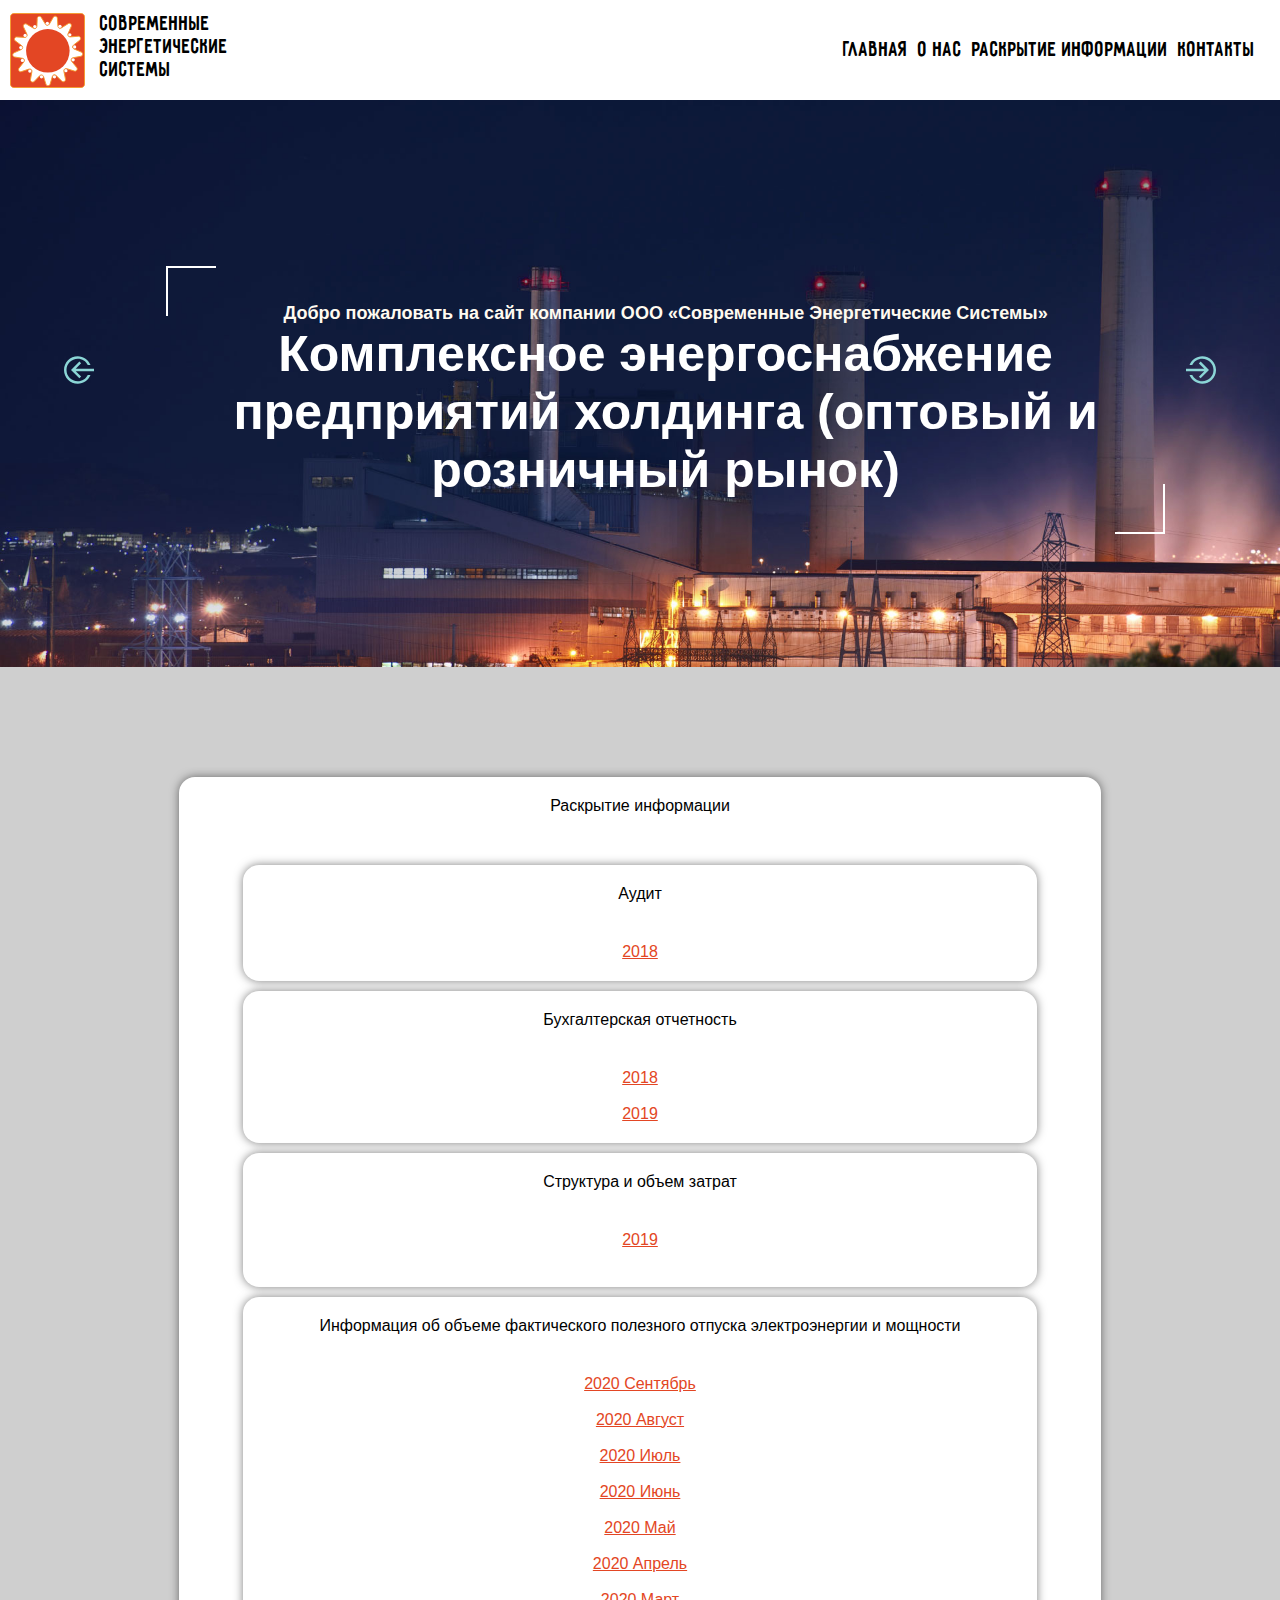
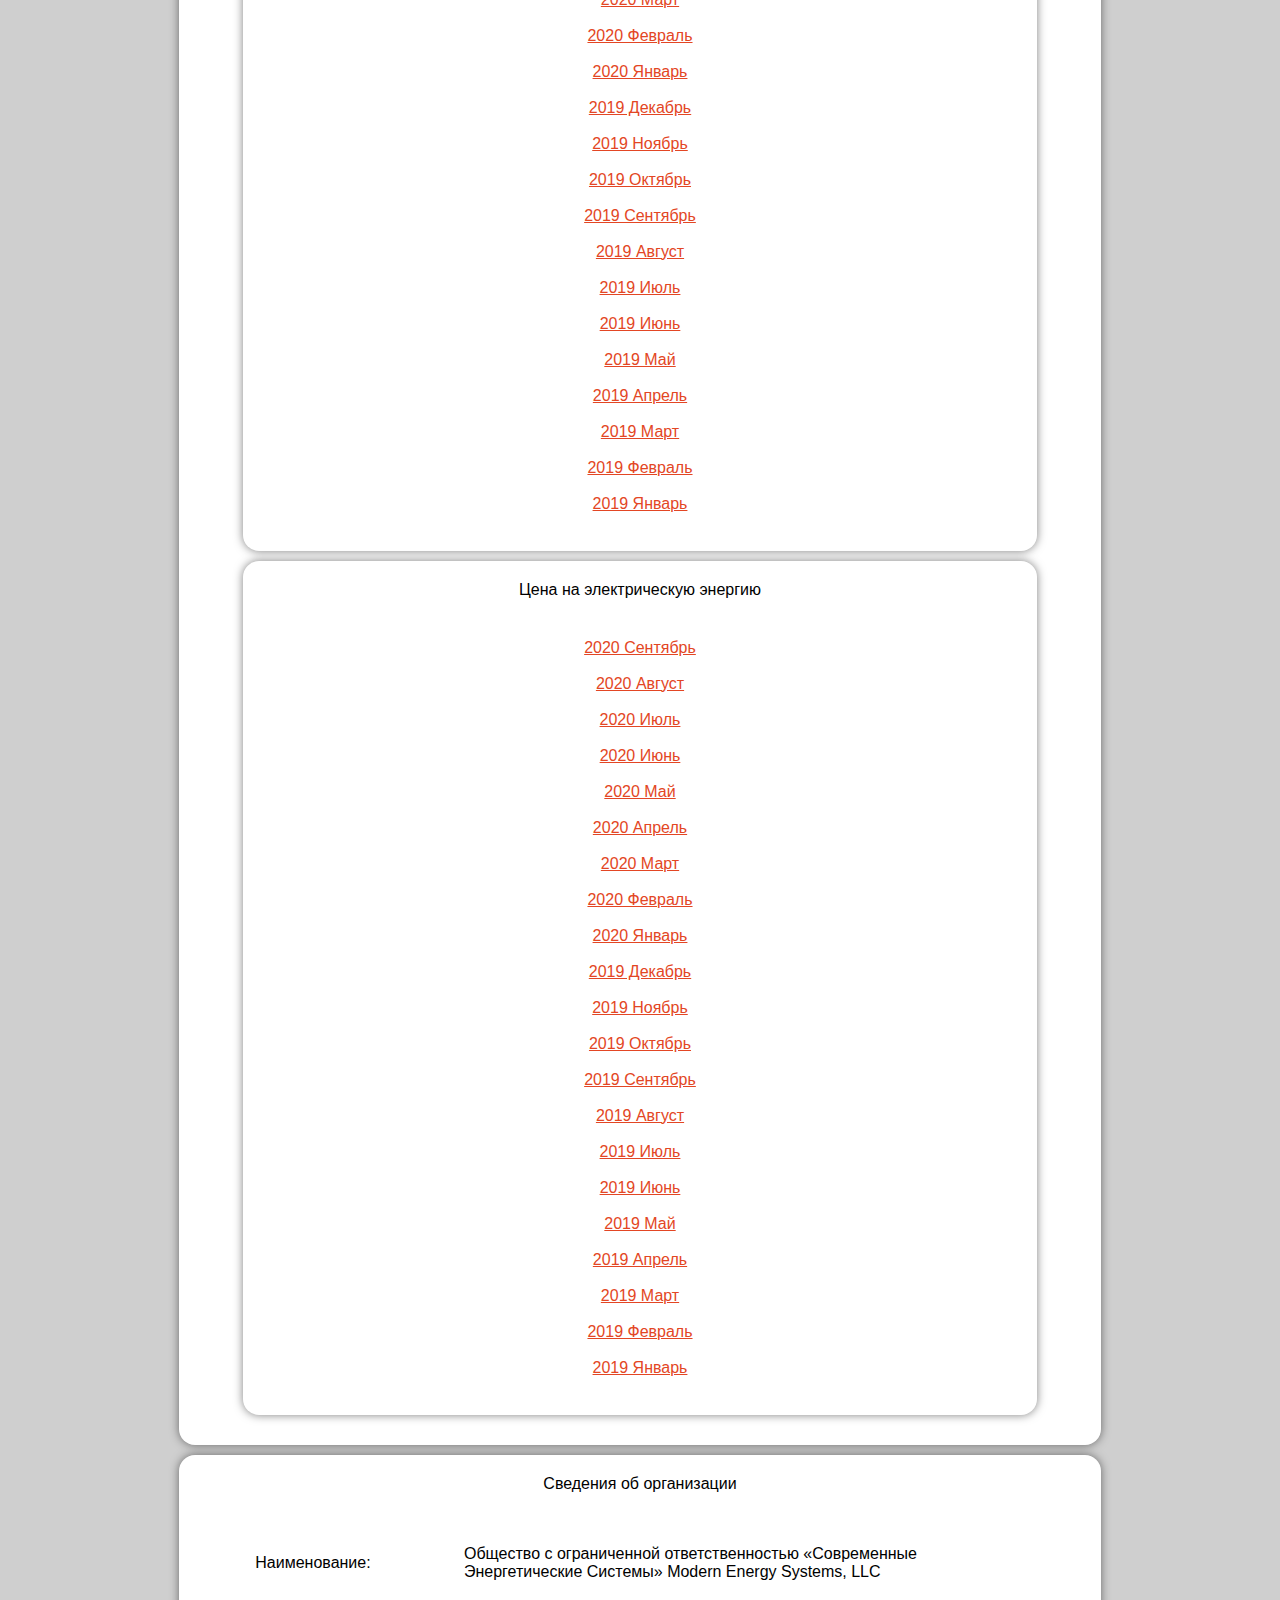
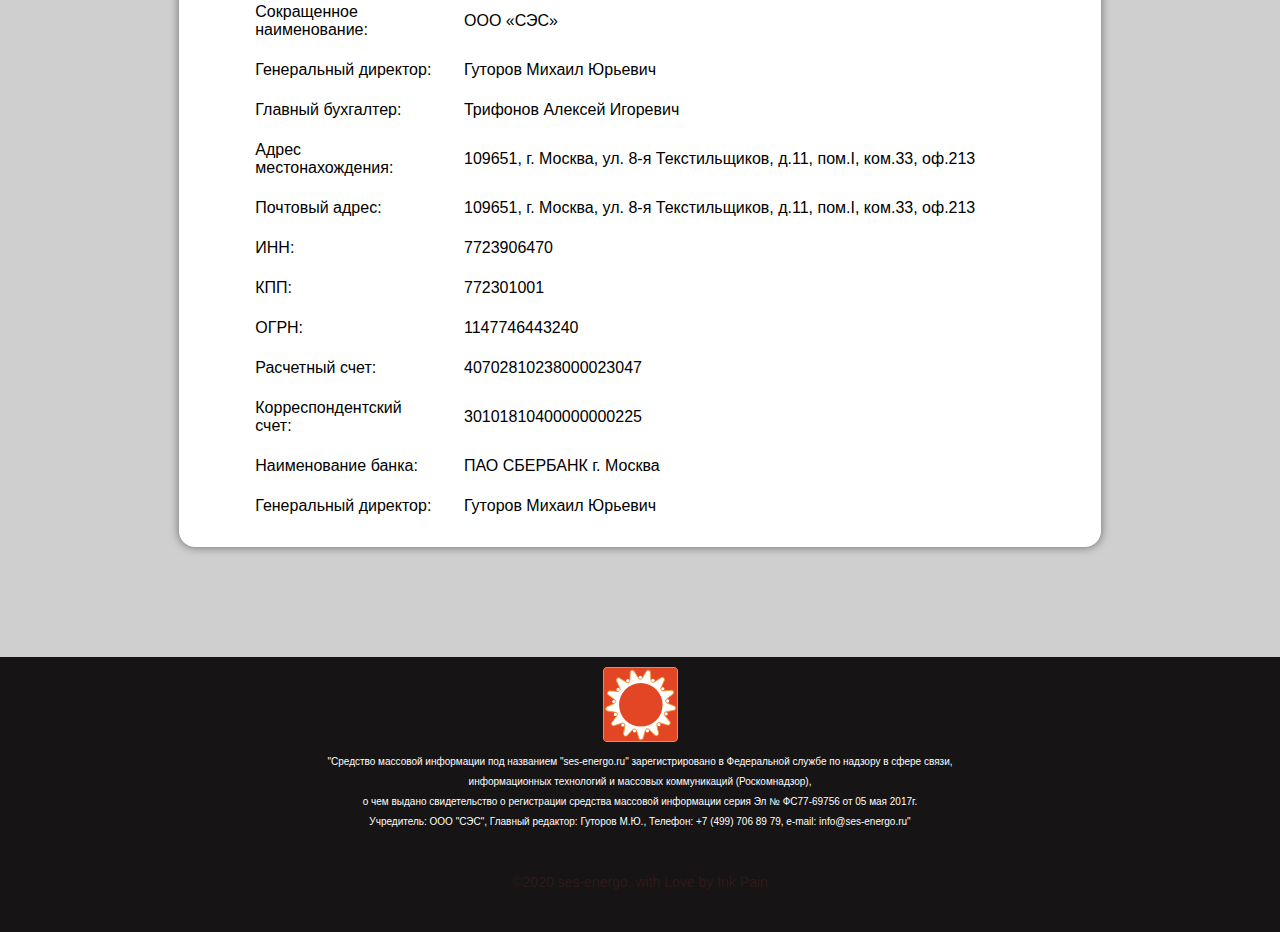
<file: info.html>
<!DOCTYPE html>
<html lang="en">

<head>
    <meta charset="UTF-8">
    <meta name="viewport" content="width=device-width, initial-scale=1">
    <meta http-equiv="Cache-Control" content="no-cache">

    <!-- Scripts -->
    <script src="https://ajax.googleapis.com/ajax/libs/jquery/3.5.1/jquery.min.js"></script>
    <script src="assets/scripts/slick.min.js" type="text/javascript"></script>
    <script src="assets/scripts/scripts.js" type="text/javascript"></script>
    <script src="assets/scripts/menu.js" type="text/javascript"></script>
    <script src="assets/scripts/accordion.js" type="text/javascript"></script>

    <!-- Styles -->
    <link href="assets/styles/fonts.css" rel="stylesheet" type="text/css">
    <link href="assets/styles/main.css" rel="stylesheet" type="text/css">

    <title>Современные Энергетические Системы</title>
</head>

<!-- body site -->

<body>
    <!-- Header -->
    <div class="header">
        <div class="container">
            <div class="header_body">
                <!-- logo -->
                <div class="logo_header">
                    <div class="logo_img"></div>
                    <div class="logo_text">
                        <p>Современные</p>
                        <p>Энергетические</p>
                        <p>Системы</p>
                    </div>
                </div>
                <!-- Menu Burger -->
                <div class="header_burger">
                    <span></span>
                </div>
                <!-- Standart Menu -->
                <nav class="menu">
                    <ul class="menu_list">
                        <a href="index.html">
                            <li id="one">Главная</li>
                        </a>
                        <a href="index.html#about_us_block">
                            <li id="two">О нас</li>
                        </a>
                        <a href="info.html#info">
                            <li class="radius" id="three">Раскрытие информации</li>
                        </a>
                        <a href="index.html#contacts">
                            <li class="radius" id="three">Контакты</li>
                        </a>
                    </ul>
                </nav>
            </div>
        </div>
    </div>

    <!-- Content -->
    <div class="content">
        <!-- Main block - This is lider -->
        <div class="slider_main">
            <div class="slider_item">
                <div class="slider_content">
                    <div class="div-topborders"></div>
                    <h4>Добро пожаловать на сайт компании ООО «Современные Энергетические Системы»<br></h4>
                    <h1>Комплексное энергоснабжение предприятий холдинга (оптовый и розничный рынок)</h1>
                    <div class="div-bottomborders"></div>
                </div>
                <img src="assets/img/1.jpg" alt="">
            </div>
            <div class="slider_item">
                <div class="slider_content">
                    <div class="div-topborders"></div>
                    <h4>Добро пожаловать на сайт компании ООО «Современные Энергетические Системы»<br></h4>
                    <h1>Формирование и реализация мероприятий по энергосбережению и повышению энергоэффективности</h1>
                    <div class="div-bottomborders"></div>
                </div>
                <img src="assets/img/2.jpg" alt="">
            </div>
            <div class="slider_item">
                <div class="slider_content">
                    <div class="div-topborders"></div>
                    <h4>Добро пожаловать на сайт компании ООО «Современные Энергетические Системы»<br></h4>
                    <h1>Анализ и оптимизация действующих условий энергоснабжения</h1>
                    <div class="div-bottomborders"></div>
                </div>
                <img src="assets/img/3.jpg" alt="">
            </div>
            <div class="slider_item">
                <div class="slider_content">
                    <div class="div-topborders"></div>
                    <h4>Добро пожаловать на сайт компании ООО «Современные Энергетические Системы»<br></h4>
                    <h1>Создание систем коммерческого учета электроэнергии (АИИС КУЭ)</h1>
                    <div class="div-bottomborders"></div>
                </div>
                <img src="assets/img/1.jpg" alt="">
            </div>
            <div class="slider_item">
                <div class="slider_content">
                    <div class="div-topborders"></div>
                    <h4>Добро пожаловать на сайт компании ООО «Современные Энергетические Системы»<br></h4>
                    <h1>Сопровождение процедуры выхода на оптовый рынок</h1>
                    <div class="div-bottomborders"></div>
                </div>
                <img src="assets/img/2.jpg" alt="">
            </div>
            <div class="slider_item">
                <div class="slider_content">
                    <div class="div-topborders"></div>
                    <h4>Добро пожаловать на сайт компании ООО «Современные Энергетические Системы»<br></h4>
                    <h1>Строительство и модернизация собственных генерирующих объектов</h1>
                    <div class="div-bottomborders"></div>
                </div>
                <img src="assets/img/3.jpg" alt="">
            </div>
        </div>
        <!-- info-content -->
        <a name="info"></a>
        <div class="info_main">
            <div class="info_content">
                <div class="accordion_item">
                    <div class="accordion-item__trigger">
                        Раскрытие информации
                    </div>
                    <div class="accordion-item__content">
                        <div class="accordion_item">
                            <div class="accordion-item__trigger">
                                Аудит
                            </div>
                            <div class="accordion-item__content">
                                <a href="assets/files/audit/2018_audit.pdf" target="_blanck">2018</a>
                            </div>
                        </div>
                        <div class="accordion_item">
                            <div class="accordion-item__trigger">
                                Бухгалтерская отчетность
                            </div>
                            <div class="accordion-item__content">
                                <a href="assets/files/buh/2018_balance.pdf" target="_blanck">2018</a><br><br>
                                <a href="assets/files/buh/2019_balance.pdf" target="_blanck">2019</a>
                            </div>
                        </div>
                        <div class="accordion_item">
                            <div class="accordion-item__trigger">
                                Структура и объем затрат
                            </div>
                            <div class="accordion-item__content">
                                <a href="assets/files/spend/2019-spending.pdf" target="_blanck">2019</a><br><br>
                            </div>
                        </div>
                        <div class="accordion_item">
                            <div class="accordion-item__trigger">
                                Информация об объеме фактического полезного отпуска электроэнергии и мощности
                            </div>
                            <div class="accordion-item__content">
                                <a href="assets/files/info/202009.pdf" target="_blanck">2020 Сентябрь</a><br><br>
                                <a href="assets/files/info/202008.pdf" target="_blanck">2020 Август</a><br><br>
                                <a href="assets/files/info/202007.pdf" target="_blanck">2020 Июль</a><br><br>
                                <a href="assets/files/info/202006.pdf" target="_blanck">2020 Июнь</a><br><br>
                                <a href="assets/files/info/202005.pdf" target="_blanck">2020 Май</a><br><br>
                                <a href="assets/files/info/202004.pdf" target="_blanck">2020 Апрель</a><br><br>
                                <a href="assets/files/info/202003.pdf" target="_blanck">2020 Март</a><br><br>
                                <a href="assets/files/info/202002.pdf" target="_blanck">2020 Февраль</a><br><br>
                                <a href="assets/files/info/202001.pdf" target="_blanck">2020 Январь</a><br><br>
                                <a href="assets/files/info/201912.pdf" target="_blanck">2019 Декабрь</a><br><br>
                                <a href="assets/files/info/201911.pdf" target="_blanck">2019 Ноябрь</a><br><br>
                                <a href="assets/files/info/201910.pdf" target="_blanck">2019 Октябрь</a><br><br>
                                <a href="assets/files/info/201909.pdf" target="_blanck">2019 Сентябрь</a><br><br>
                                <a href="assets/files/info/201908.pdf" target="_blanck">2019 Август</a><br><br>
                                <a href="assets/files/info/201907.pdf" target="_blanck">2019 Июль</a><br><br>
                                <a href="assets/files/info/201906.pdf" target="_blanck">2019 Июнь</a><br><br>
                                <a href="assets/files/info/201905.pdf" target="_blanck">2019 Май</a><br><br>
                                <a href="assets/files/info/201904.pdf" target="_blanck">2019 Апрель</a><br><br>
                                <a href="assets/files/info/201903.pdf" target="_blanck">2019 Март</a><br><br>
                                <a href="assets/files/info/201902.pdf" target="_blanck">2019 Февраль</a><br><br>
                                <a href="assets/files/info/201901.pdf" target="_blanck">2019 Январь</a><br><br>

                            </div>
                        </div>
                        <div class="accordion_item">
                            <div class="accordion-item__trigger">
                                Цена на электрическую энергию
                            </div>
                            <div class="accordion-item__content">
                                <a href="#" target="_blanck">2020 Сентябрь</a><br><br>
                                <a href="assets/files/price/202008_coeff.pdf" target="_blanck">2020 Август</a><br><br>
                                <a href="assets/files/price/202007_coeff.pdf" target="_blanck">2020 Июль</a><br><br>
                                <a href="assets/files/price/202006_coeff.pdf" target="_blanck">2020 Июнь</a><br><br>
                                <a href="assets/files/price/202005_coeff.pdf" target="_blanck">2020 Май</a><br><br>
                                <a href="assets/files/price/202004_coeff.pdf" target="_blanck">2020 Апрель</a><br><br>
                                <a href="assets/files/price/202003_coeff.pdf" target="_blanck">2020 Март</a><br><br>
                                <a href="assets/files/price/202002_coeff.pdf" target="_blanck">2020 Февраль</a><br><br>
                                <a href="assets/files/price/202001_coeff.pdf" target="_blanck">2020 Январь</a><br><br>
                                <a href="assets/files/price/201912_coeff.pdf" target="_blanck">2019 Декабрь</a><br><br>
                                <a href="assets/files/price/201911_coeff.pdf" target="_blanck">2019 Ноябрь</a><br><br>
                                <a href="assets/files/price/201910_coeff.pdf" target="_blanck">2019 Октябрь</a><br><br>
                                <a href="assets/files/price/201909_coeff.pdf" target="_blanck">2019 Сентябрь</a><br><br>
                                <a href="assets/files/price/201908_coeff.pdf" target="_blanck">2019 Август</a><br><br>
                                <a href="assets/files/price/201907_coeff.pdf" target="_blanck">2019 Июль</a><br><br>
                                <a href="assets/files/price/201906_coeff.pdf" target="_blanck">2019 Июнь</a><br><br>
                                <a href="assets/files/price/201905_coeff.pdf" target="_blanck">2019 Май</a><br><br>
                                <a href="assets/files/price/201904_coeff.pdf" target="_blanck">2019 Апрель</a><br><br>
                                <a href="assets/files/price/201903_coeff.pdf" target="_blanck">2019 Март</a><br><br>
                                <a href="assets/files/price/201902_coeff.pdf" target="_blanck">2019 Февраль</a><br><br>
                                <a href="assets/files/price/201901_coeff.pdf" target="_blanck">2019 Январь</a><br><br>
                            </div>
                        </div>

                    </div>
                </div>
                <div class="accordion_item">
                    <div class="accordion-item__trigger">
                        Сведения об организации
                    </div>
                    <div class="accordion-item__content">
                        <table>
                        <tbody>
                            <tr>
                                <td>
                                    Наименование:
                                </td>
                                <td>
                                    Общество с ограниченной ответственностью «Современные Энергетические Системы» Modern Energy Systems, LLC
                                </td>
                            </tr>
                            <tr>
                                <td>
                                    Сокращенное наименование:
                                </td>
                                <td>
                                    ООО «СЭС»
                                </td>
                            </tr>
                            <tr>
                                <td>
                                    Генеральный директор:
                                </td>
                                <td>
                                    Гуторов Михаил Юрьевич
                                </td>
                            </tr>
                            <tr>
                                <td>
                                    Главный бухгалтер:
                                </td>
                                <td>
                                    Трифонов Алексей Игоревич
                                </td>
                            </tr>
                            <tr>
                                <td>
                                    Адрес местонахождения:
                                </td>
                                <td>
                                    109651, г. Москва, ул. 8-я Текстильщиков, д.11, пом.I, ком.33, оф.213
                                </td>
                            </tr>
                            <tr>
                                <td>
                                    Почтовый адрес:
                                </td>
                                <td>
                                    109651, г. Москва, ул. 8-я Текстильщиков, д.11, пом.I, ком.33, оф.213
                                </td>
                            </tr>
                            <tr>
                                <td>
                                    ИНН:
                                </td>
                                <td>
                                    7723906470
                                </td>
                            </tr>
                            <tr>
                                <td>
                                    КПП:
                                </td>
                                <td>
                                    772301001
                                </td>
                            </tr>
                            <tr>
                                <td>
                                    ОГРН:
                                </td>
                                <td>
                                    1147746443240
                                </td>
                            </tr>
                            <tr>
                                <td>
                                    Расчетный счет:
                                </td>
                                <td>
                                    40702810238000023047
                                </td>
                            </tr>
                            <tr>
                                <td>
                                    Корреспондентский счет:
                                </td>
                                <td>
                                    30101810400000000225
                                </td>
                            </tr> 
                            <tr>
                                <td>
                                    Наименование банка:
                                </td>
                                <td>
                                    ПАО СБЕРБАНК г. Москва
                                </td>
                            </tr> 
                            <tr>
                                <td>
                                    Генеральный директор:
                                </td>
                                <td>
                                    Гуторов Михаил Юрьевич
                                </td>
                            </tr>    
                        </tbody>
                    </table>
                    </div>
                </div>
            </div>
        </div>

    </div>
    <div class="footer">
        <div class="logo_footer">
            <img src="assets/img/ses-logo.svg" alt="">
        </div>
        <div class="footer_text">
            <p>"Средство массовой информации под названием "ses-energo.ru" зарегистрировано в Федеральной службе по
                надзору в сфере связи,<br>
                информационных технологий и массовых коммуникаций (Роскомнадзор), <br>
                о чем выдано свидетельство о регистрации средства массовой информации серия Эл № ФС77-69756 от 05 мая
                2017г.<br>
                Учредитель: ООО "СЭС", Главный редактор: Гуторов М.Ю., Телефон: +7 (499) 706 89 79, e-mail:
                info@ses-energo.ru"
            </p><br><br>
            <p class="marc">©2020 ses-energo, with Love by Ink Pain</p><br><br>
        </div>
    </div>
    </div>
    </div>
</body>

</html>
</file>
<file: assets/styles/fonts.css>
@font-face {
    font-family: Molodo-font; /* Гарнитура шрифта */
    src: url(../fonts/Molodo-font.otf); /* Путь к файлу со шрифтом */
   }
@font-face {
   font-family: Pribambas; /* Гарнитура шрифта */
   src: url(../fonts/Pribambas.ttf); /* Путь к файлу со шрифтом */
  }
</file>
<file: assets/styles/main.css>
/*////////////////*/
/*Stylesheet Reset*/
/*////////////////*/


* {
    scroll-behavior: smooth;
	appearance:normal;
	-webkit-appearance: none;
	-moz-appearance: none;
	margin: 0;
	padding: 0;
	border: 0;
	font-size: 100%;
	vertical-align: baseline;
	outline: none;
	font-size-adjust: none;
	-webkit-text-size-adjust: none;
	-moz-text-size-adjust: none;
	-ms-text-size-adjust: none;
	-webkit-tap-highlight-color: rgba(0,0,0,0);
}
*:focus {
	outline: none;
}

*,*:after,*:before {	-webkit-box-sizing: border-box;	-moz-box-sizing: border-box;	box-sizing: border-box;	padding: 0;	margin: 0;}

body {
	margin: 0;
	padding: 0;
    overflow-x:hidden;
    font-family: Arial, "Helvetica Neue", Helvetica, sans-serif;
}

body::-webkit-scrollbar { 
    display: none; 
}
div{
    overflow:hidden;
}

/*////////////////////////*/
/*Other Classes and Resets*/
/*////////////////////////*/
h1{
    font-size: 50px;
    font-weight: 900;
    color: #fff;
}
h2{
    font-size: 25px;
    font-weight: 900;
}
h4{
    font-size: 18px;
    line-height: 24px;
}
h3{
    font-size: 20px;
    line-height: 24px;
    padding:20px 0 0 0;
}
.div-topborders{
    border-left: white solid 2px;
    border-top: white solid 2px;
    width: 50px;
    height: 50px;
    margin: 0 0 -15px 0;
}
.div-bottomborders{
    border-right: white solid 2px;
    border-bottom: white solid 2px;
    width: 50px;
    height: 50px;
    float: right;
    margin: -15px 0 0 0;
}
table{
    margin: 0 auto;
    width: 90%;
    text-align: left;
}
td{
    padding: 10px 0;
    vertical-align: middle;
    padding: 10px;
}
@media (max-width:850px){
    .div-topborders{
        width: 25px;
        height: 25px;
    }
    .div-bottomborders{
        width: 25px;
        height: 25px;
    }
}

/*//////////////*/
/*////Header////*/
/*//////////////*/

.header a{
    text-decoration: none;
    font-family: Pribambas;
    color: black;
    padding: 0 5px 0 5px;
    font-size: 22px;
}
.header a:hover{
    color: #F5A859;
    font-size: 25px;
    transition: 0.4s linear;
}

.header{
    position: fixed;
    width: 100%;
    height: 100px;
    z-index: 150;

}

.header:before{
    content: '';
    position: absolute;
    width: 100%;
    background-color: #ffffff;
    height: 100px;
    align-items: center;
    z-index: 3;
}

.header_body{
    position: relative;
    display: flex;
    justify-content: space-between;
    height: 100px;
    align-items: center;
}

.logo_header{
    float: left;
    margin: 10px 0 10px 10px;
    width: 220px;
    height: 75px;
    font-family: Pribambas;
    position: relative;
    z-index: 4;
    
}

.logo_img{
    width: 75px;
    height: 75px;
    float: left;
    background-size: 100% 100%;
    background-image:url(../img/ses-logo.svg);
}

.logo_text{
    display: inline-block;
    padding: 0 0 0 15px;
    font-size: 22px;
    }



/* Adaptive 650px */
@media (max-width:650px){
    .header{
        height: 75px;   
    }
    .header:before{
        height: 75px;
    }
    .header_body{
        height: 75px;
    }
	.logo_header{
        padding: 10px 0 0 0;
        width: 165px;
        height: 75px;
    }
    .logo_img{
        width: 55px;
        height: 55px;
    }
    .logo_text{
        font-size: 16px;
    }
    .header a:hover{
        font-size: 17px;
    }
    .header a{
        font-size: 16px;
    }
}

/*//////////////*/
/*/////Menu/////*/
/*//////////////*/

.header_burger{
    display: none;
}


.menu_list{
    display: flex;
    position: relative;
    z-index: 4;
    padding: 0 20px 0 0 ;
}

.menu_list li{
    list-style: none;

}

@media (max-width:700px){
    body.lock{
        overflow: hidden;
    }
    .header a:hover{
        color: #1E1E1E;;
        font-size: 28px;
        padding: 0 0 0 0;
    }
    .header a{
        color: #F5A859;
        font-size: 25px;
        padding: 0 0 0 0;
    }
    .header_burger{
        display: block;
        position: relative;
        width: 30px;
        height: 20px;
        margin: 0 20px 0 0;
        z-index: 4;
    }
    .header_burger:before,
    .header_burger:after{
        content: '';
        background-color: black;
        position: absolute;
        width: 100%;
        height: 2px;
        left: 0;
        transition: all 0.5s ease 0s;
    }
    .header_burger:before{
        top: 0;
    }
    .header_burger:after{
        bottom: 0;
    }
    .header_burger span{
        position: absolute;
        background-color: black;
        width: 100%;
        height: 2px;
        left: 0;
        top: 9px;
        transition: all 0.5s ease 0s;
    }
    .header_burger.active:before{
        transform: rotate(45deg);
        top: 9px;
    }
    .header_burger.active:after{
        transform: rotate(-45deg);
        bottom: 9px;
    }
    .header_burger.active span{
        transform: scale(0);
    }
    .menu{
        position: fixed;
        top: -100%;
        left: 0;
        width: 100%;
        padding: 75px 0 0 0;
        transition: all 0.4s ease 0s;
    }
    .menu.active{
        top: 0;
    }
    .menu_list{
        display: block;
        padding: 0 0 0 0;
    }
    .menu_list li{
        text-align: center; 
        padding: 0 0 5px 0;
        background-color: #1e1e1eb6;
        border-bottom: black solid;
    }
    .menu_list li:hover{
        background-color: #f5a759a6;
        text-align: center;
        border-bottom: black solid;
        transition: 0.4s linear;
    }
    .radius{
        border-bottom-right-radius: 10%;
        border-bottom-left-radius: 10%;
    }

}

/*//////////////*/
/*////Content///*/
/*//////////////*/

.content{
    padding: 100px 0 0 0;
    width: 100%;
    font-family: "Roboto", sans-serif;
}

.main_block{
    width: 100%;
    height: 200px;
    background-color: tomato;
    font-size: 50px;
    text-align: center;
}
.about_us_block{
    font-size: 50px;
    width: 70%;
    text-align: center;
    margin: -20px auto 20px;
    box-shadow: 0 0 10px rgba(0,0,0,0.5);
    height: 100%;  
}

#about_us_block{
    display: block;
    position: relative;
    top: -110px;
    visibility: hidden;
}
#contacts{
    display: block;
    position: relative;
    top: -100px;
    visibility: hidden;
}

.block{
    position: static;
    display: inline-block;
    width: 250px;
    height: 300px;
    background-color: #fff;
    transition: all 0.4s ease 0s;
    overflow:auto;
}

.block .text{
    display: block;
    width: 100%;
    margin: 10px 0 0 0;
}
.block .text p{
    color: rgba(0, 0, 0, 0.616);
    margin: 10px;
    font-size: 15px;
}
.block:hover{
    background-color: #E34624;
    z-index: 2;
    position: relative;
    color: #fff;
}
.block p:hover{
    color: rgba(255, 255, 255, 0.658);
}

.what_is_it{
    width: 100%;
}
.what_is_it p{
    margin: 20px;
    color: #fff;

}
.text_block_main{
    display: inline-block;
    width: 50%;
    background-image:url(../img/11.jpg);
    float: left;
}
.text_block{
    padding: 50px;
    background: #e34724af;
}

.emty_block{
    display: inline-block;
    width: 50%;
    background-image:url(../img/22.jpg);
    float: left;
}
.emty_text_block{
    padding: 50px;
    color: rgba(0, 0, 255, 0.76);
    background: #e3472400;
}
.emty_text_block p{
    color: rgba(0, 0, 255, 0);
}
.emty_text_block .div-topborders, .emty_text_block .div-bottomborders{
    border: none;
}
.hr{
    width: 20%;
    height: 2px;
    background-color: tomato;
    margin: 10px auto 30px;
}
.info_blocks{
    font-size: 50px;
    width: 100%;
    text-align: center;
    margin: 0 auto 0 0;
    background-color: rgb(228, 225, 225);
 
}
.hello_text{
    width: 30%;
    margin: 20px auto 20px;
}

.info_block{
    position: static;
    display: inline-block;
    width: 250px;
    height: 300px;
    background-color: #fff;
    transition: all 0.4s ease 0s;
    overflow:auto;
}
.info_blocks a{
    text-decoration: none;
}
.info_block:hover{

    width: 270px;
    height: 320px;

}
.info_block h3{
    color: #000;
}
.info_block p{
    color: rgba(0, 0, 0, 0.616);
    margin: 10px;
    font-size: 15px;
}
.info_block h3{
    height: 70px;
}
.info_logo1{
    margin: 10px auto;
    width: 75px;
    height: 75px;
    background-size: 100% 100%;
    background-image:url(../img/1111.svg);
}
.info_logo2{
    margin: 10px auto;
    width: 75px;
    height: 75px;
    background-size: 100% 100%;
    background-image:url(../img/2222.svg);
}
.info_logo3{
    margin: 10px auto;
    width: 75px;
    height: 75px;
    background-size: 100% 100%;
    background-image:url(../img/3333.svg);
}
.info_logo4{
    margin: 10px auto;
    width: 75px;
    height: 75px;
    background-size: 100% 100%;
    background-image:url(../img/4444.svg);
}
.info_block button{
    background-color: #E34624;
    color: #fff;
    font-size: 16px;
    height: 40px;
    margin: 57px 0 0 0;
    width: 100%;
}
.info_block a{
    font-size: 15px;
    text-decoration: none;
    color: #fff;
}
.btn{
    background-color: #E34624;
}

.hello_text a{
    text-decoration: none;
    color: #E34624;
}
.hello_text a{
    text-decoration: none;
    color: #E34624;
}
.hello_text a:hover{
    font-size: 35px;
    text-decoration: none;
    color: #E34624;
    transition: 0.4s linear;
}

.contacts_block{
    width: 100%;
    background-color: rgb(133, 130, 130);
}
.gray_background{
    width: 100%;
    height: 200px;
    background-color: rgb(228, 225, 225);
}
.contacts_main{
    position: absolute;
    width: 100%;
    text-align: center;
    z-index: 33;
    margin: -100px auto;
}
.contacts{
    margin: 0 auto;
    position: relative;
    width: 750px;
    height: 550px;
    background-color: rgba(0, 0, 0, 0.644);
}
.video{
    position: relative;
    padding-bottom: 56%;
    z-index: 1;
}
.video_media{
    position: absolute;
    top: 0;
    left: 0;
    width: 100%;
    height: auto;
}
.intro{
    max-height: 100vh;
    overflow: hidden;
    position: relative;
}
.intro:after{
    content:'';
    display: block;
    position: absolute;
    background-color: #e347247a;
    top: 0;
    left: 0;
    z-index: 2;
    width: 100%;
    height: 100%;
}
.contacts .hello_text{
    color:  #fff;
    width: 70%;
    margin: 45px auto;
}
.contacts .div-topborders, .contacts .div-bottomborders{
    border-color: #E34624;
}
.contacts p{
    color: #fff;
    line-height:25px;
}
.contacts_main_mobile{
    display: none;
}

.footer{
    width: 100%;
    background-color: rgb(22, 20, 20);
}
.logo_footer img{
    width: 75px;
    height: 75px;
    display: block;
    margin: 10px auto;
}
.footer_text{
    line-height: 20px;
    font-size: 10px;
    color: #fff;
    text-align: center;
}
.marc{
    font-size: 14px;
    color: #e3472423;
}
.info_main{
    width: 100%;
    min-height: 700px;
    background-color: rgb(207, 207, 207);
}
.info_content{
    margin: 100px auto;
    min-height: 500px;
    width: 80%;
}

@media (max-width:670px){
    .contacts{
        width: 100%;
        height: 100%;
    }
}
@media (max-width:570px){
    .video_media{
        display: none;
    }
    .intro{
        display: none;
    }
    .gray_background{
        display: none;
    }
    .contacts_main{
        display: none;
    }
    .contacts_block{
        background-size: 200% 100%;
        background-image:url(../img/22.jpg);
    }
    .contacts_main_mobile{
        display: block;
        text-align: center;
        color: #fff;
        background-color: rgba(0, 0, 0, 0.726);
    }
    .contacts_main_mobile .div-topborders, .contacts_main_mobile .div-bottomborders{
        border-color: #E34624;
    }
    .contacts_main_mobile p{
        color: #fff;
        line-height:25px;
    }
    .map{
        margin: 20px 0 20px;
    }
    
}
@media (max-width:800px){
    .hello_text{
        width: 40%;
    }
}
@media (max-width:490px){
    .hello_text{
        width: 70%;
    }
    .hello_text a:hover{
        font-size: 30px;
    }
}
@media (max-width:300px){
    .hello_text{
        width: 80%;
    }
    .hello_text a{
        font-size: 20px;
    }
    .hello_text a:hover{
        font-size: 25px;
    }
}
@media (max-width:1030px){
    .emty_block{
        display: none;
    }
    .text_block_main{
        width: 100%;
    }
}

@media (max-width:735px){
    .block{
        width: 100%;
        box-shadow: 0 0 10px rgba(0,0,0,0.5);
        height: 200px;
    }
    .about_us_block{
        width: 100%;
        box-shadow: none;        
    }
}
/*////accordion///*/
.accordion_item{
    border-radius: 1em;
    margin: 10px auto;
    background-color: rgb(255, 255, 255);
    position: relative;
    width: 90%;
    box-shadow: 0 0 10px rgba(0,0,0,0.5);

}
.accordion-item__trigger{
    display: block;
    padding: 20px 0 20px 0;
    text-align: center;
}
.accordion-item__content{
    padding: 20px;
    display: block;
    text-align: center;
}
.accordion-item__content a{
    color: #E34624;
}
.info_content_block{
    width: 20%;
    height: 30px;
    display: inline-block;
    margin: 20px 20px 0 20px;
}
/*////Sliders///*/
.slider_content{
    position: absolute;
    z-index: 6;
    color: floralwhite;
    text-align: center;
    width: 6%;
    margin: 1% 1%;
}
.slider_main{
    position: relative;
}

.slick-track{
    display: flex;
    align-items: flex-start;
}

.slick-slider{
    position: relative;
    display: block;
    box-sizing: border-box;
}
.slick-list{
    overflow: hidden;
}

.slider_main .slick-arrow{
    position: absolute;
    z-index: 6;
    top: 45%;
    font-size: 0;
    width: 30px;
    height: 50px;
}
.slider_main .slick-arrow.slick-prev{
    left: 5%;
    background:  url(../img/arro-left2.svg) 0 0 /100% no-repeat;
}
.slider_main .slick-arrow.slick-next{
    right: 5%;
    background:  url(../img/arro-right2.svg) 0 0 /100% no-repeat;
}

.slider_item img{
    width: 100%;
    display: block;
}

@media (max-width:1100px){
    h1{
        font-size: 30px;
    }
}

@media (max-width:650px){
    .content{
        padding: 75px 0 0 0;
    }
}
@media (max-width:720px){
    h1{
        font-size: 15px;
    }
    h4{
        font-size: 12px;
    }
}
@media (max-width:650px){
    h1{
        font-size: 13px;
    }
    h4{
        font-size: 10px;
    }
}
@media (max-width:420px){
    h1{
        font-size: 13px;
    }
    h4{
        font-size: 0;
        display: none;
    }
}
</file>
